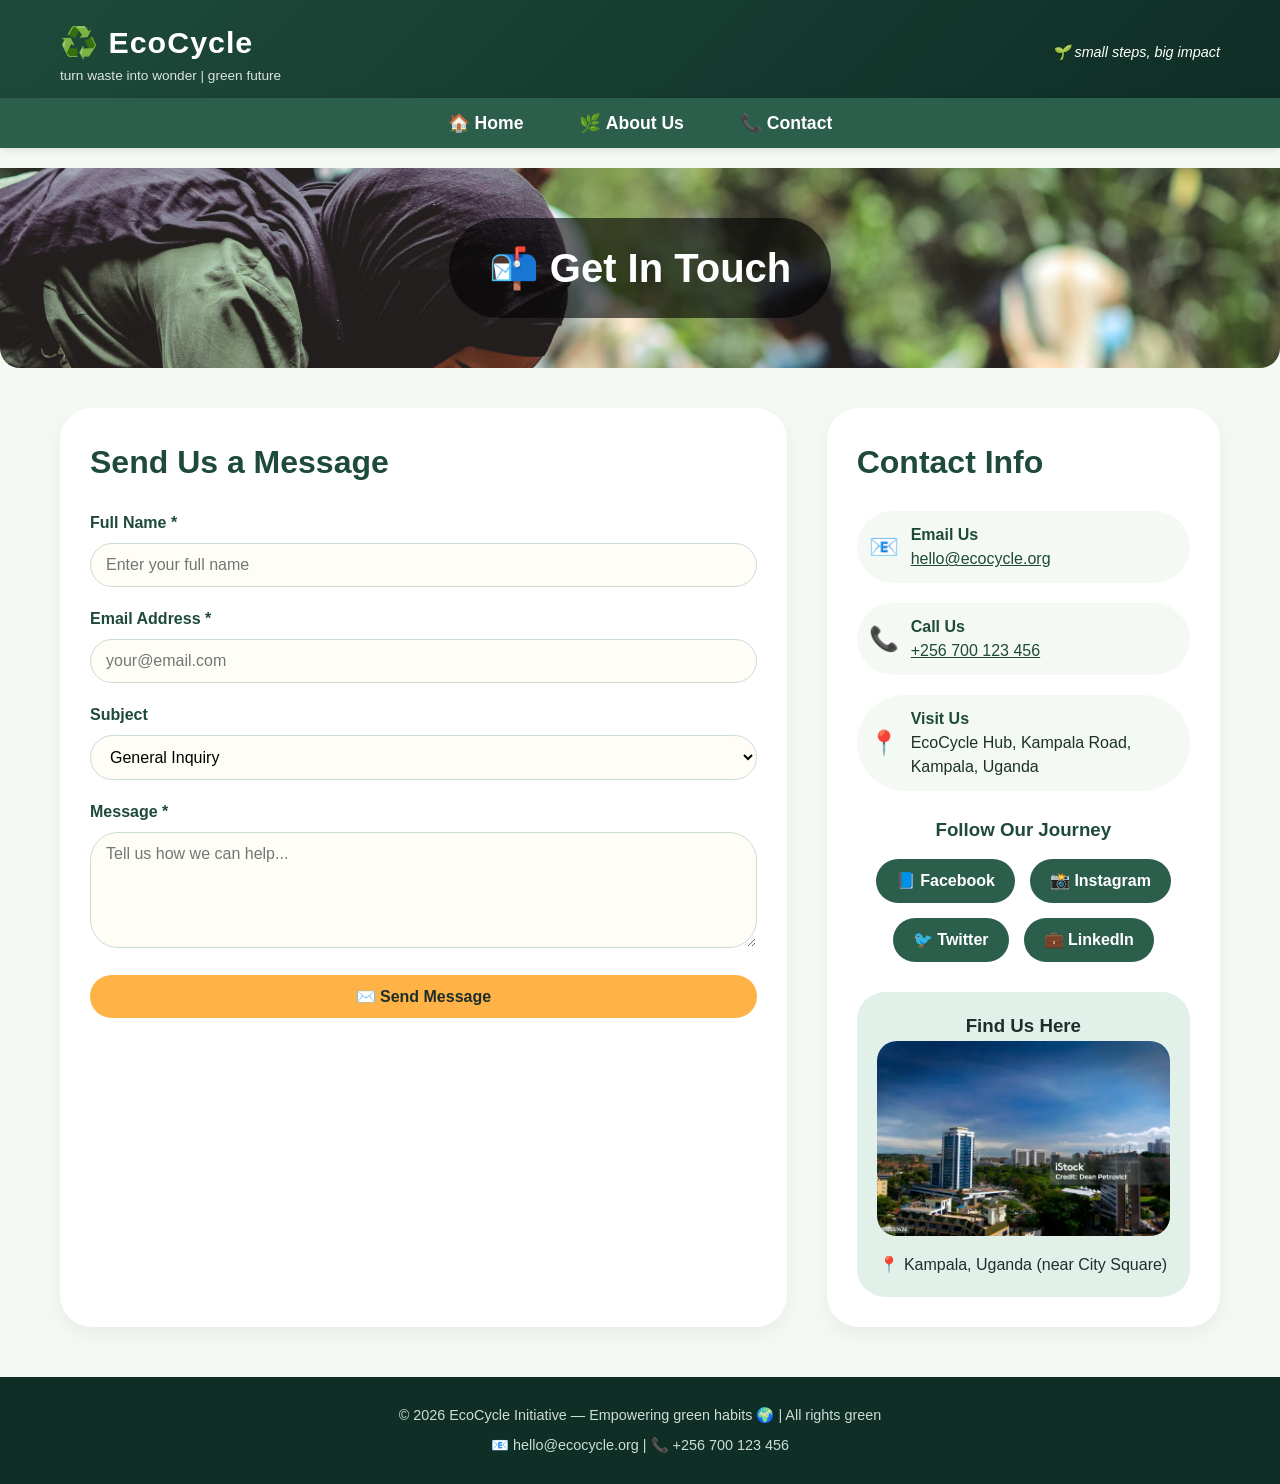
<file: contact.html>
<!DOCTYPE html>
<html lang="en">
<head>
  <meta charset="UTF-8">
  <meta name="viewport" content="width=device-width, initial-scale=1.0">
  <title>EcoCycle | Contact Us - Get in Touch</title>
  <link rel="stylesheet" href="style.css">
</head>
<body>

<header>
  <div class="container header-flex">
    <div class="logo">
      <h1>♻️ EcoCycle</h1>
      <p>turn waste into wonder | green future</p>
    </div>
    <div class="tagline">
      <p>🌱 small steps, big impact</p>
    </div>
  </div>
</header>

<nav>
  <ul>
    <li><a href="index.html">🏠 Home</a></li>
    <li><a href="about.html">🌿 About Us</a></li>
    <li><a href="contact.html">📞 Contact</a></li>
  </ul>
</nav>

<main>
  <!-- PAGE BANNER -->
  <div class="page-banner" style="background-image: url('media/banner\ contact.jpg');">
    <h1>📬 Get In Touch</h1>
  </div>

  <div class="container">
    <div class="contact-wrapper">
      <!-- FORM SECTION - Contact Form -->
      <div class="form-container">
        <h2 class="section-title" style="border-left: none; padding-left:0; margin-top:0;">Send Us a Message</h2>
        <form action="#" method="post">
          <div class="form-group">
            <label for="name">Full Name *</label>
            <input type="text" id="name" name="name" required placeholder="Enter your full name">
          </div>

          <div class="form-group">
            <label for="email">Email Address *</label>
            <input type="email" id="email" name="email" required placeholder="your@email.com">
          </div>

          <div class="form-group">
            <label for="subject">Subject</label>
            <select id="subject" name="subject">
              <option value="general">General Inquiry</option>
              <option value="volunteer">Volunteer Opportunity</option>
              <option value="partnership">Partnership</option>
              <option value="feedback">Feedback</option>
            </select>
          </div>

          <div class="form-group">
            <label for="message">Message *</label>
            <textarea id="message" name="message" rows="5" required placeholder="Tell us how we can help..."></textarea>
          </div>

          <button type="submit" class="btn-submit">✉️ Send Message</button>
        </form>
      </div>

      <!-- CONTACT INFO SECTION -->
      <div class="info-container">
        <h2 class="section-title" style="border-left: none; padding-left:0; margin-top:0;">Contact Info</h2>
        
        <div class="contact-details">
          <div class="detail-item">
            <span class="detail-icon">📧</span>
            <div class="detail-text">
              <strong>Email Us</strong><br>
              <a href="mailto:hello@ecocycle.org" style="color: #1e4a3b;">hello@ecocycle.org</a>
            </div>
          </div>

          <div class="detail-item">
            <span class="detail-icon">📞</span>
            <div class="detail-text">
              <strong>Call Us</strong><br>
              <a href="tel:+256700123456" style="color: #1e4a3b;">+256 700 123 456</a>
            </div>
          </div>

          <div class="detail-item">
            <span class="detail-icon">📍</span>
            <div class="detail-text">
              <strong>Visit Us</strong><br>
              EcoCycle Hub, Kampala Road,<br>
              Kampala, Uganda
            </div>
          </div>
        </div>

        <!-- SOCIAL MEDIA LINKS (as required) -->
        <div class="social-links">
          <h3>Follow Our Journey</h3>
          <div class="social-icons">
            <a href="#">📘 Facebook</a>
            <a href="#">📸 Instagram</a>
            <a href="#">🐦 Twitter</a>
            <a href="#">💼 LinkedIn</a>
          </div>
        </div>

        <!-- MAP PLACEHOLDER -->
        <div class="map-placeholder">
          <h3>Find Us Here</h3>
          <img src="media/find us.webp" alt="Map location">
          <p style="margin-top: 10px;">📍 Kampala, Uganda (near City Square)</p>
        </div>
      </div>
    </div>
  </div>
</main>

<footer>
  <div class="container">
    <p>© 2026 EcoCycle Initiative — Empowering green habits 🌍 | All rights green</p>
    <p style="margin-top: 8px;">📧 hello@ecocycle.org | 📞 +256 700 123 456</p>
  </div>
</footer>

</body>
</html>
</file>
<file: style.css>
/* ---------- GLOBAL STYLES (Beginner friendly, clean & attractive) ---------- */
* {
  margin: 0;
  padding: 0;
  box-sizing: border-box;
}

body {
  font-family: 'Segoe UI', Tahoma, Geneva, Verdana, sans-serif;
  background: #f4f9f4;
  color: #1e2f2b;
  line-height: 1.5;
}

.container {
  max-width: 1200px;
  margin: 0 auto;
  padding: 0 20px;
}

/* ========== HEADER STYLES ========== */
header {
  background: linear-gradient(135deg, #1e4a3b, #0f2e26);
  color: white;
  padding: 20px 0 12px 0;
  box-shadow: 0 4px 12px rgba(0,0,0,0.1);
}

.header-flex {
  display: flex;
  align-items: center;
  justify-content: space-between;
  flex-wrap: wrap;
}

.logo h1 {
  font-size: 1.9rem;
  letter-spacing: 1px;
}

.logo p {
  font-size: 0.85rem;
  opacity: 0.85;
}

.tagline p {
  font-size: 0.9rem;
  font-style: italic;
}

/* ========== NAVIGATION STYLES ========== */
nav {
  background: #2c5e4c;
  padding: 12px 0;
  position: sticky;
  top: 0;
  z-index: 100;
  box-shadow: 0 2px 8px rgba(0,0,0,0.1);
}

nav ul {
  display: flex;
  justify-content: center;
  flex-wrap: wrap;
  list-style: none;
  gap: 2rem;
}

nav ul li a {
  color: white;
  text-decoration: none;
  font-weight: 600;
  font-size: 1.1rem;
  padding: 6px 12px;
  transition: all 0.2s ease;
  border-radius: 30px;
}

nav ul li a:hover {
  background-color: #ffb347;
  color: #1e2f2b;
}

/* ========== BANNER STYLES ========== */
.banner {
  background-image: url('media/banna\ real\ home.jpeg');
  background-size: cover;
  background-position: center 40%;
  min-height: 280px;
  display: flex;
  align-items: center;
  justify-content: center;
  text-align: center;
  border-radius: 0 0 20px 20px;
  margin-bottom: 30px;
}

.banner-overlay {
  background-color: rgba(0, 0, 0, 0.55);
  width: 100%;
  padding: 40px 20px;
  border-radius: 0 0 20px 20px;
}

.banner h2 {
  font-size: 2.8rem;
  color: white;
  text-shadow: 2px 2px 6px rgba(0,0,0,0.6);
}

.banner p {
  font-size: 1.2rem;
  color: #f9f3d9;
  max-width: 700px;
  margin: 10px auto 0;
}

/* Page Banner (for about & contact pages) */
.page-banner {
  background-size: cover;
  background-position: center;
  min-height: 200px;
  display: flex;
  align-items: center;
  justify-content: center;
  margin-bottom: 40px;
  border-radius: 0 0 20px 20px;
}

.page-banner h1 {
  background: rgba(0,0,0,0.6);
  padding: 20px 40px;
  border-radius: 60px;
  color: white;
  font-size: 2.5rem;
}

/* ========== MAIN CONTENT ========== */
main {
  margin: 20px 0 40px;
}

section {
  margin-bottom: 45px;
}

.section-title {
  font-size: 2rem;
  border-left: 8px solid #ffb347;
  padding-left: 18px;
  margin-bottom: 25px;
  color: #1e4a3b;
}

/* ========== CARD GRID (Home Page) ========== */
.card-grid {
  display: flex;
  flex-wrap: wrap;
  gap: 30px;
  justify-content: center;
}

.card {
  background: white;
  border-radius: 28px;
  overflow: hidden;
  box-shadow: 0 12px 24px rgba(0,0,0,0.08);
  flex: 1 1 280px;
  transition: transform 0.2s;
}

.card:hover {
  transform: translateY(-6px);
}

.card-img {
  width: 100%;
  height: 180px;
  object-fit: cover;
}

.card-content {
  padding: 20px;
}

.card-content h3 {
  color: #1e4a3b;
  margin-bottom: 12px;
}

/* ========== ABOUT PAGE STYLES ========== */
.about-flex {
  display: flex;
  flex-wrap: wrap;
  gap: 35px;
  align-items: center;
  background: white;
  border-radius: 32px;
  padding: 25px;
  margin-bottom: 40px;
  box-shadow: 0 8px 20px rgba(0,0,0,0.05);
}

.about-text {
  flex: 2;
}

.about-img {
  flex: 1;
  text-align: center;
}

.about-img img {
  max-width: 100%;
  border-radius: 28px;
  box-shadow: 0 5px 15px rgba(0,0,0,0.1);
}

/* Team Cards */
.team-grid {
  display: flex;
  flex-wrap: wrap;
  gap: 30px;
  justify-content: center;
  margin-top: 20px;
}

.team-card {
  background: white;
  border-radius: 28px;
  padding: 20px;
  text-align: center;
  flex: 1 1 200px;
  box-shadow: 0 8px 16px rgba(0,0,0,0.05);
}

.team-card img {
  width: 140px;
  height: 140px;
  border-radius: 50%;
  object-fit: cover;
  margin-bottom: 15px;
  border: 4px solid #ffb347;
}

.team-card h3 {
  color: #1e4a3b;
  margin-bottom: 8px;
}

/* Impact Stats */
.stats-grid {
  background: white;
  border-radius: 32px;
  padding: 25px;
}

.stats-list {
  list-style: none;
  display: flex;
  flex-wrap: wrap;
  gap: 30px;
  justify-content: space-around;
}

.stats-list li {
  text-align: center;
}

.stats-number {
  font-size: 2rem;
  font-weight: bold;
  color: #ffb347;
  display: block;
}

/* ========== CONTACT PAGE STYLES ========== */
.contact-wrapper {
  display: flex;
  flex-wrap: wrap;
  gap: 40px;
  margin-bottom: 40px;
}

.form-container {
  flex: 2;
  background: white;
  border-radius: 32px;
  padding: 30px;
  box-shadow: 0 8px 20px rgba(0,0,0,0.05);
}

.info-container {
  flex: 1;
  background: white;
  border-radius: 32px;
  padding: 30px;
  box-shadow: 0 8px 20px rgba(0,0,0,0.05);
}

/* Form Styles */
.form-group {
  margin-bottom: 20px;
}

label {
  font-weight: 600;
  display: block;
  margin-bottom: 8px;
  color: #1e4a3b;
}

input, select, textarea {
  width: 100%;
  padding: 12px 15px;
  border: 1px solid #cbdcd6;
  border-radius: 28px;
  font-size: 1rem;
  font-family: inherit;
  background: #fefef7;
  transition: 0.2s;
}

input:focus, textarea:focus, select:focus {
  outline: none;
  border-color: #ffb347;
  box-shadow: 0 0 0 3px rgba(255, 180, 71, 0.2);
}

.btn-submit {
  background-color: #ffb347;
  border: none;
  padding: 12px 28px;
  font-weight: bold;
  font-size: 1rem;
  border-radius: 40px;
  color: #1e2f2b;
  cursor: pointer;
  transition: 0.2s;
  width: 100%;
}

.btn-submit:hover {
  background-color: #ff9f1c;
  transform: scale(1.02);
}

/* Contact Details */
.contact-details {
  margin: 20px 0;
}

.detail-item {
  display: flex;
  align-items: center;
  gap: 12px;
  margin-bottom: 20px;
  padding: 12px;
  background: #f4f9f4;
  border-radius: 50px;
}

.detail-icon {
  font-size: 1.5rem;
}

.detail-text {
  font-size: 1rem;
}

.detail-text strong {
  color: #1e4a3b;
}

/* Social Links */
.social-links {
  margin-top: 25px;
  text-align: center;
}

.social-links h3 {
  margin-bottom: 15px;
  color: #1e4a3b;
}

.social-icons {
  display: flex;
  justify-content: center;
  gap: 15px;
  flex-wrap: wrap;
}

.social-icons a {
  display: inline-block;
  background: #2c5e4c;
  color: white;
  padding: 10px 20px;
  border-radius: 40px;
  text-decoration: none;
  font-weight: bold;
  transition: 0.2s;
}

.social-icons a:hover {
  background: #ffb347;
  color: #1e2f2b;
}

/* Map placeholder */
.map-placeholder {
  margin-top: 30px;
  background: #e2f0ea;
  border-radius: 28px;
  padding: 20px;
  text-align: center;
}

.map-placeholder img {
  max-width: 100%;
  border-radius: 20px;
}

/* ========== WHITE BACKGROUND BOX (utility) ========== */
.white-box {
  background: white;
  padding: 20px 28px;
  border-radius: 30px;
}

.media-flex {
  background: white;
  border-radius: 32px;
  padding: 20px;
  display: flex;
  flex-wrap: wrap;
  gap: 20px;
  align-items: center;
}

.media-image {
  flex: 1;
  min-width: 200px;
}

.media-image img {
  width: 100%;
  border-radius: 28px;
}

.media-video {
  flex: 1.5;
}

.audio-box {
  background: #e2f0ea;
  border-radius: 50px;
  padding: 16px 25px;
}

.audio-box audio {
  width: 100%;
  max-width: 400px;
}

/* ========== FOOTER STYLES ========== */
footer {
  background: #0f2e26;
  color: #ccddd7;
  text-align: center;
  padding: 28px 0;
  margin-top: 50px;
  font-size: 0.9rem;
}

/* ========== RESPONSIVE DESIGN ========== */
@media (max-width: 768px) {
  .banner h2 {
    font-size: 1.9rem;
  }
  
  .page-banner h1 {
    font-size: 1.6rem;
    padding: 15px 25px;
  }
  
  nav ul {
    gap: 1rem;
  }
  
  .header-flex {
    flex-direction: column;
    text-align: center;
    gap: 10px;
  }
  
  .section-title {
    font-size: 1.6rem;
  }
  
  .contact-wrapper {
    flex-direction: column;
  }
}
</file>
